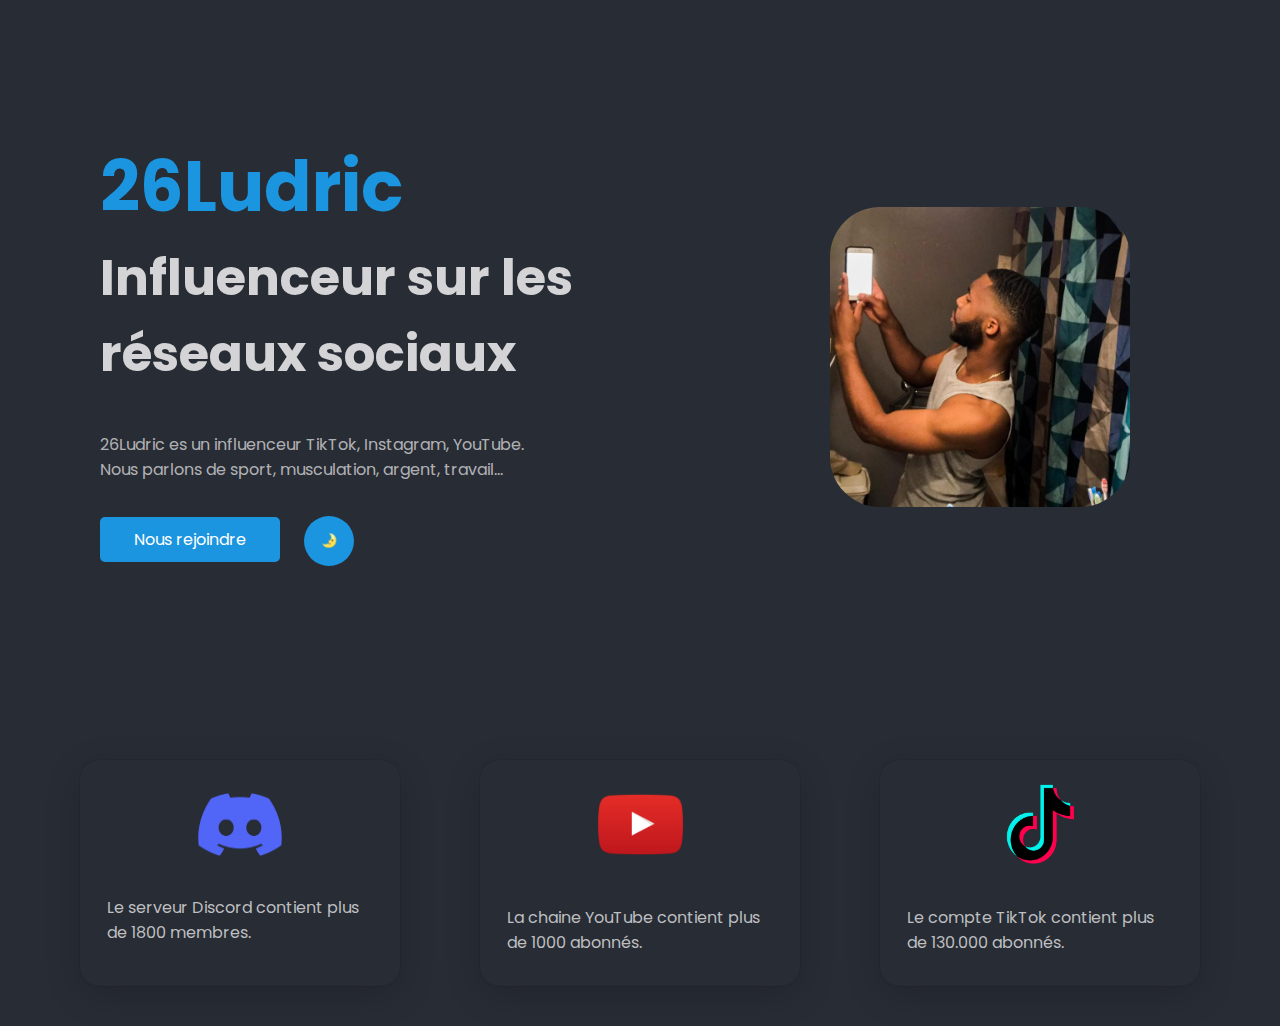
<file: index.html>
<!DOCTYPE html>
<html lang="fr">
<head>
<meta charset="UTF-8">
<link rel="stylesheet" href="indexe.css">
<meta name="viewport" content="width=device-width, initial-scale=1">
<link rel="icon" href="ludric.jpg">
<title>26Ludric</title>

<body id="body" class="dark-mode">

  <style>
  body.light-mode h2{
color: black;
  }
    body.light-mode .container .card .p{
color: black;
  }
      body.dark-mode .card .p{
color: #bebfc1;;
  }
      body.dark-mode {
   background: #282c34;
    color: #bebfc1;
}
 body.dark-mode a {
     color: #181d54;
}
 body.dark-mode button {
     background-color: #1b95e0;
     border-radius: 50%;
     width: 50px;
     height: 50px;
     color: #111;
     border: none;
margin: 20px;
transition: all .4s ease;
}
 body.dark-mode button:hover {
   /* style */
   transform: scale(1.1);
 }

 body.light-mode {
     background-color: #eee;
    color: #bebfc1;;
}
 body.light-mode p {
     color: #282c34;
}
 body.light-mode button {
     background-color: #1b95e0;
     border-radius: 50%;
     width: 50px;
     height: 50px;
     color: #111;
     border: none;
margin: 20px;
transition: all .4s ease;
}

body.light-mode button:hover{
  transform: scale(1.1);
}
 
  </style>
  <script>function toggleDarkLight() {
  var body = document.getElementById("body");
  var currentClass = body.className;
  body.className = currentClass == "dark-mode" ? "light-mode" : "dark-mode";
}</script>
<section class="hero" id="hero">

<div class="top_left">
</div>
<div class="container">
<div class="text_box">
<h1>26Ludric</h1>
<h2>Influenceur sur les réseaux sociaux</h2>
<p>26Ludric es un influenceur TikTok, Instagram, YouTube. Nous parlons de sport, musculation, argent, travail...</p>
<a href="/ldc" class="btn">Nous rejoindre</a>
        <button type="button" name="dark_light" onclick="toggleDarkLight()" title="Toggle dark/light mode">🌛</button>
</div>
<div class="imge">
  <img src="ludric.jpg" alt="" style="width: 300px;
    margin: 50px;
    border-radius: 50px;">
</div>
</div>
</div>
</section>
<section class="outils" id="outils">
<div class="container">
<div class="card">
<img src="discord.png" alt="" style="height: 65px; margin: 2px;"><br>
<p style="margin: 11px -23Px;" >Le serveur Discord contient plus de 1800 membres.</p>
</div>
<div class="card">
<img src="ytb.png" alt="" style="height: 85px; width:85px; margin: 2px;"><br>
<p style="margin: 11px -23Px;" >La chaine YouTube contient plus de 1000 abonnés.</p>
</div>
<div class="card">
<img src="tiktok.png" alt="" style="height: 85px; width:145px; margin: 2px;"><br>
<p style="margin: 11px -23Px;" >Le compte TikTok contient plus de 130.000 abonnés.</p>
</div>

</div>
</section>

</body>
</html>
</file>
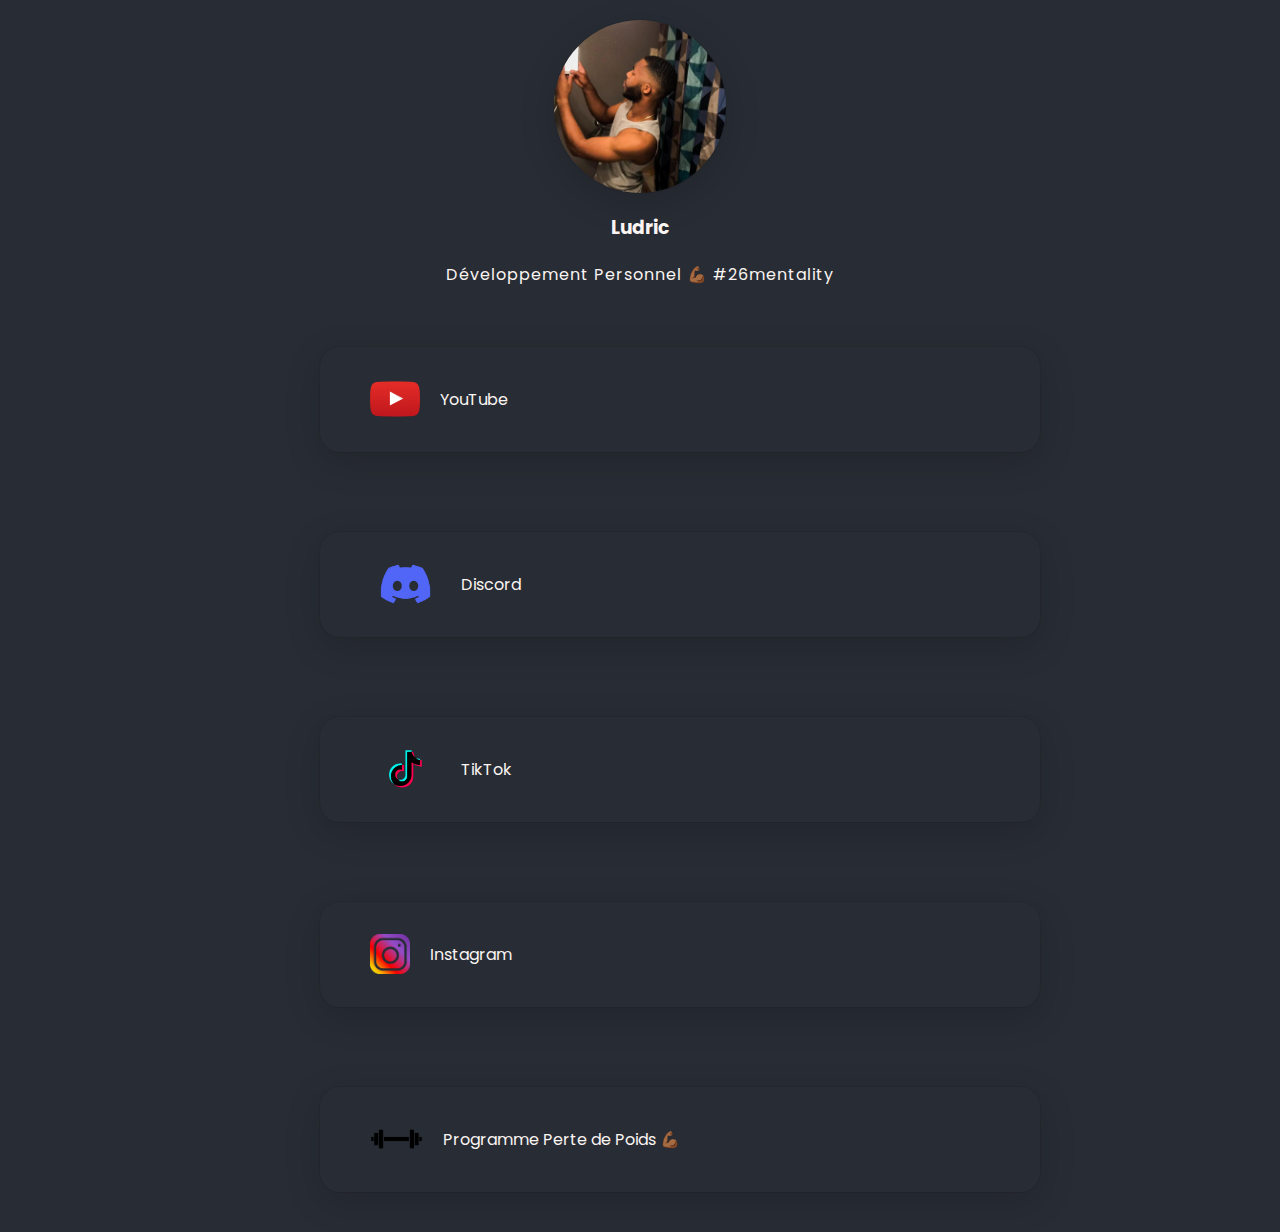
<file: join.html>
<!DOCTYPE html>
<html lang="en">
<head>
	<meta charset="UTF-8">
	<meta name="viewport" content="width=device-width, initial-scale=1.0">
	<title>Nous Rejoindre</title>
	<link rel="stylesheet" href="jauin.css">
</head>
<body>

	<div class="contenair">
			<div class="photo">
			<img src="ludric.jpg" alt="">

		</div>
		<div class="title">
			<h3>Ludric</h3>
		</div>
		<div class="description">
			<p>Développement Personnel 💪🏾 #26mentality</p>
		</div>
<div class="contente">
<a href="https://www.youtube.com/channel/UCTacxzIaQ1h9X2DLj8Bs_qw">			<div class="box">
			<img src="ytb.png" alt="" style="height: 50px">
			<p>YouTube</p>
		</div></a>
		<a href="https://discord.com/invite/M6WN8dKPjx"><div class="box">
			<img src="discord.png" alt="" style="height: 40px">
			<p>Discord</p>
		</div></a>
			<a href="https://www.tiktok.com/@26ludricmentality?_d=secCgYIASAHKAESPgo8aWN21DQk%2FFryA4Tn4vLb03%2B9cCdCltOD2v05vObbGDbChIiiwh8uma69RigDsP6zKh2OmjJsgHi%2BrpWHGgA%3D&checksum=77cfc5fe6a305c7f40a1433102f43aeb096b2919212ad9584bdd36a496efe610&language=fr&sec_uid=MS4wLjABAAAANKYtgRj17WDLCYd7t8uYM-Y1XoduEnrioyjPqA482jndOGyR3rowGBhZ6OD6Idet&sec_user_id=MS4wLjABAAAANKYtgRj17WDLCYd7t8uYM-Y1XoduEnrioyjPqA482jndOGyR3rowGBhZ6OD6Idet&share_app_id=1233&share_author_id=6929834402017100806&share_link_id=AADCF588-44A1-4229-B222-02ECF7570219&tt_from=copy&u_code=dh51452lhg1m7d&user_id=6929834402017100806&utm_campaign=client_share&utm_medium=ios&utm_source=copy&source=h5_m&_r=1"><div class="box">
			<img src="tiktok.png" alt="" style="height: 40px">
			<p>TikTok</p>
		</div></a>
		<a href="https://www.instagram.com/26ludric/"><div class="box">
			<img src="instagram.png" alt="" style="height: 40px">
			<p>Instagram</p>
		</div></a>
		
		<a href="https://docs.google.com/document/d/1-9jy6ETGYWz0OzJbgUp5UWVbl7pDUGKghdzZQQwm29I/edit"><div class="box">
			<img src="mus.png" alt="" style="height: 53px">
			<p>Programme Perte de Poids 💪🏾</p>
		</div></a>
</div>
	</div>
</body>
</html>
</file>
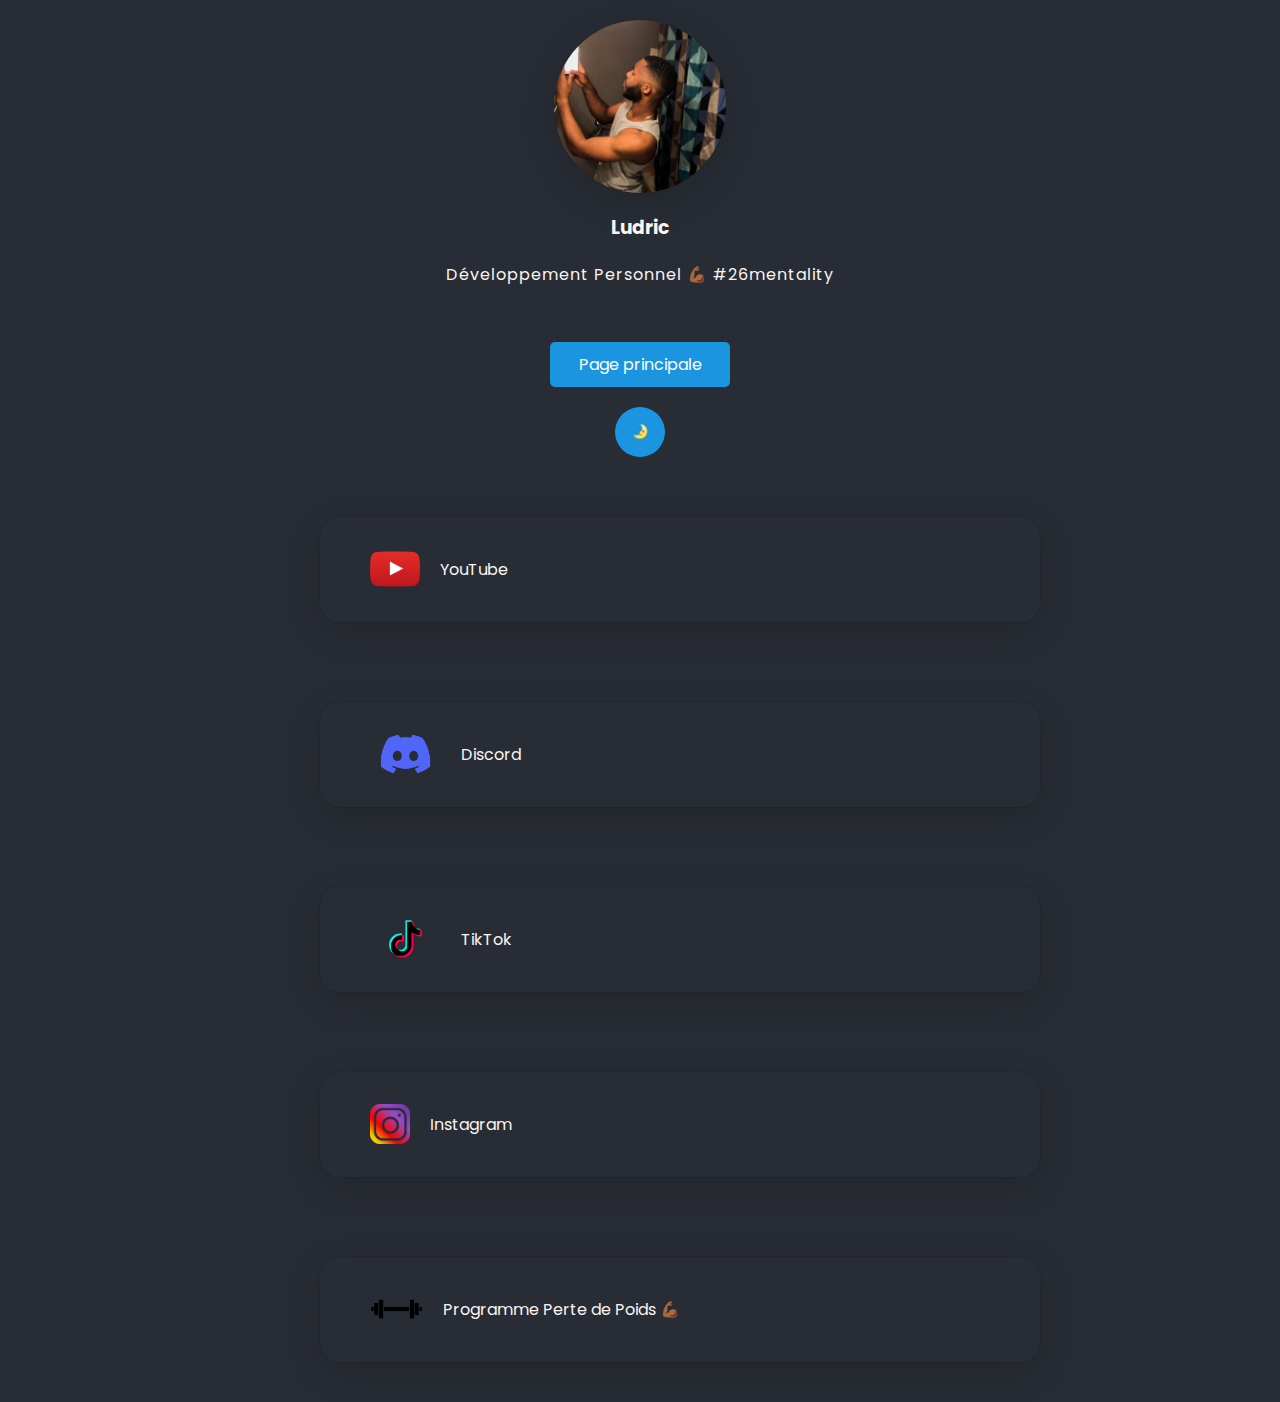
<file: ldc.html>
<!DOCTYPE html>
<html lang="en">
<head>
	<meta charset="UTF-8">
	<meta name="viewport" content="width=device-width, initial-scale=1.0">
	<title>Nous Rejoindre</title>
	<link rel="stylesheet" href="ldc.css">
	<link rel="icon" href="ludric.png">
</head>
<body id="body" class="dark-mode">
  <style>
  body.light-mode h3{
color: #181d54;
  }
    body.light-mode .container .card .p{
color: black;
  }
      body.dark-mode .card .p{
color: #bebfc1;
  }
      body.dark-mode {
   background: #282c34;
    color: #bebfc1;
}
 body.dark-mode a {
     color: #181d54;
}
 body.dark-mode button {
     background-color: #1b95e0;
     border-radius: 50%;
     width: 50px;
     height: 50px;
     color: #111;
     cursor: pointer;
     border: none;
margin: 20px;
}
 body.light-mode {
     background-color: #eee;
    color: #bebfc1;;
}
 body.light-mode p {
     color: #282c34;
}
 body.light-mode button {
     background-color: #1b95e0;
     border-radius: 50%;
     width: 50px;
     height: 50px;
     color: #111;
     border: none;
margin: 20px;
cursor: pointer;
}
 
 body.light-mode .bouton{
display: flex;
justify-content: center;
 }
  body.dark-mode .bouton{
display: flex;
justify-content: center;
 }
  </style>
  <script>function toggleDarkLight() {
  var body = document.getElementById("body");
  var currentClass = body.className;
  body.className = currentClass == "dark-mode" ? "light-mode" : "dark-mode";
}</script>
	<div class="contenair">
			<div class="photo">
			<img src="ludric.jpg" alt="">

		</div>
		<div class="title">
			<h3>Ludric</h3>
		</div>
		<div class="description">
			<p>Développement Personnel 💪🏾 #26mentality</p>
		</div>
				<div class="bouton">
										<a href="/index" class="btn">Page principale</a>
					<button type="button" name="dark_light" onclick="toggleDarkLight()" title="Toggle dark/light mode">🌛</button>

				</div>
<div class="contente">
<a href="https://www.youtube.com/channel/UCTacxzIaQ1h9X2DLj8Bs_qw">			<div class="box">
	
			<img src="ytb.png" alt="" style="height: 50px">
			<p>YouTube</p>
		</div></a>
		<a href="https://discord.com/invite/M6WN8dKPjx"><div class="box">
			<img src="discord.png" alt="" style="height: 40px">
			<p>Discord</p>
		</div></a>
			<a href="https://www.tiktok.com/@26ludricmentality?_d=secCgYIASAHKAESPgo8aWN21DQk%2FFryA4Tn4vLb03%2B9cCdCltOD2v05vObbGDbChIiiwh8uma69RigDsP6zKh2OmjJsgHi%2BrpWHGgA%3D&checksum=77cfc5fe6a305c7f40a1433102f43aeb096b2919212ad9584bdd36a496efe610&language=fr&sec_uid=MS4wLjABAAAANKYtgRj17WDLCYd7t8uYM-Y1XoduEnrioyjPqA482jndOGyR3rowGBhZ6OD6Idet&sec_user_id=MS4wLjABAAAANKYtgRj17WDLCYd7t8uYM-Y1XoduEnrioyjPqA482jndOGyR3rowGBhZ6OD6Idet&share_app_id=1233&share_author_id=6929834402017100806&share_link_id=AADCF588-44A1-4229-B222-02ECF7570219&tt_from=copy&u_code=dh51452lhg1m7d&user_id=6929834402017100806&utm_campaign=client_share&utm_medium=ios&utm_source=copy&source=h5_m&_r=1"><div class="box">
			<img src="tiktok.png" alt="" style="height: 40px">
			<p>TikTok</p>
		</div></a>
		<a href="https://www.instagram.com/26ludric/"><div class="box">
			<img src="instagram.png" alt="" style="height: 40px">
			<p>Instagram</p>
		</div></a>
		
		<a href="https://docs.google.com/document/d/1-9jy6ETGYWz0OzJbgUp5UWVbl7pDUGKghdzZQQwm29I/edit"><div class="box">
			<img src="mus.png" alt="" style="height: 53px">
			<p>Programme Perte de Poids 💪🏾</p>
		</div></a>
</div>
	</div>
</body>
</file>
<file: indexe.css>
@import 'https://fonts.googleapis.com/css2?family=Poppins&display=swap';
* {
    margin: 0;
    padding: 0;
    scroll-behavior: smooth;
    box-sizing: border-box;
    font-family: poppins, sans-serif
}

a {
    text-decoration: none;
}

li {
    list-style: none;
}

body {
    background: #282c34;
}

* {
    scrollbar-width: thin;
    scrollbar-color: #1b95e0 #282c34
}

*::-webkit-scrollbar {
    width: 9px
}

*::-webkit-scrollbar-track {
    background: #282c34
}

*::-webkit-scrollbar-thumb {
    background-color: #1b95e0;
    border-radius: 50px
}

.hero .container {
    display: flex;
    justify-content: center;
    align-items: center;
    padding: 0 100px;
    height: 80vh;
    color: #fff
}

.hero h4 {
    font-size: 12px;
    color: rgba(255, 255, 255, .4)
}

.hero h1 {
    font-size: 70px;
    color: #1b95e0;
      transition: all .4s ease;
}

.hero h1:hover {
transform: scale(1.1);
}

.hero h2:hover {
transform: scale(1.1);
}


.hero h2 {
    font-size: 50px;
   transition: all .4s ease;
    color: rgba(255, 255, 255, .8);
}

.hero p {
    margin-top: 40px;
    color: rgba(255, 255, 255, .65);
    width: 450px;
     transition: all .4s ease;
}

.hero p:hover{
    transform: scale(1.1);
}

.hero .btn {
    display: inline-block;
    color: #fff;
    padding: 10px 15px;
    border-radius: 5px;
    box-shadow: #1b95e0;
    margin-top: 35px;
    background: #1b95e0;
    transition: all .4s ease;
    width: 180px;
    text-align: center
}

.hero .btn:hover {
    transform: scale(1.06)
}


.hero .imge img {
    width: 200px;
    margin: 50px;
    border-radius: 50px;
        transition: all .4s ease;
}

.hero .imge img:hover {
    transform: scale(1.1);
}



@media(max-width:1250px) {
    .hero .container {
        flex-direction: column;
        height: auto;
        padding: 80px 0
    }
    .hero .text_box {
        display: flex;
        align-items: center;
        justify-content: center;
        flex-direction: column;
        margin-bottom: 90px
    }
    .hero h2 {
        display: none
    }
    .hero h4,
    .hero h1,
    .hero h2,
    .hero p,
    .hero a {
        text-align: center
    }
    .hero p {
        margin-top: 15px;
        color: rgba(255, 255, 255, .65);
        width: 450px
    }
    .hero h4 {
        font-size: 20px;
        color: #fff
    }
}

@media(max-width:940px) {
    .hero .links {
        display: none
    }
    .hero .top_left {
        position: absolute;
        right: 10px;
        top: 10px
    }
}

@media(max-width:645px) {
    .hero .container img {
        width: 100%
    }
    .hero p {
        margin-top: 15px;
        color: rgba(255, 255, 255, .65);
        width: 100%;
        padding: 0 20px;
    }
    .hero h1 {
        font-size: 50px;
        color: #1b95e0
    }
}

.outils {
    top: -200px;
}

.outils .container {
    display: flex;
    justify-content: center;
    flex-wrap: wrap
}

.outils .container .card {
      box-shadow: rgb(0 0 0 / 16%) 0 10px 36px 0, rgb(0 0 0 / 6%) 0 0 0 1px;
    padding: 20px 50px;
    width: 25%;
    margin: 40px;
    border-radius: 20px;
    display: flex;
    justify-content: center;
    flex-direction: column;
        transition: all .4s ease;
       align-items: center;
}

.outils .container .card:hover {
       transform: scale(1.06)
}


.outils .container .card img {
    width: 120px
}

@media(max-width:1250px) {
    .outils .container .card {
        width: 250px;
        margin: 30px;
        border-radius: 20px;
        display: flex;
        justify-content: center;
            flex-direction: column;
    }
}

@media(max-width:645px) {
    .creations {
        margin: 150px 0 80px
    }
    .creations h2 {
        letter-spacing: 10px;
        color: rgba(255, 255, 255, .3);
        padding: 0 10px;
        font-size: 35px
    }
    .creations .container {
        padding: 40px 0;
        display: flex;
        justify-content: center;
        flex-wrap: wrap
    }
    .creations .box {
        width: 100%;
        height: auto;
        margin: 30px 20px
    }
    .outils .container .card {
        width: 100%;
        margin: 30px;
        border-radius: 20px;
        display: flex;
        justify-content: center;
            flex-direction: column;
    }
}

.photoo{
    display: flex;
        align-items: center;
        justify-content: center;
}

@media(max-width: 400px){
        .creations {
        margin: 150px 0 80px
    }
    .creations h2 {
        letter-spacing: 10px;
        color: rgba(255, 255, 255, .3);
        padding: 0 10px;
        font-size: 35px
    }
    .creations .container {
        padding: 40px 0;
        display: flex;
        justify-content: center;
        flex-wrap: wrap
    }
    .creations .box {
        width: 100%;
        height: auto;
        margin: 30px 20px
    }
    .outils .container .card {
        width: 100%;
        margin: 30px;
        border-radius: 20px;
        display: flex;
        justify-content: center;
            flex-direction: column;
    }

.hero .imge img {
    width: 200px;
    margin: 50px;
    border-radius: 50px;

        transition: all .4s ease;
}

.hero .imge{
      display: flex;
    align-items: center;
    justify-content: center;
}
}
</file>
<file: jauin.css>
@import 'https://fonts.googleapis.com/css2?family=Poppins&display=swap';
* {
    margin: 0;
    padding: 0;
    scroll-behavior: smooth;
    box-sizing: border-box;
    font-family: poppins, sans-serif
}

a {
    text-decoration: none;
}

li {
    list-style: none
}

body {
    background: #282c34;
    display: flex;
    align-items: center;
    justify-content: center;
    flex-wrap: wrap;
}

* {
    scrollbar-width: thin;
    scrollbar-color: #1b95e0 #282c34
}

*::-webkit-scrollbar {
    width: 9px
}

*::-webkit-scrollbar-track {
    background: #282c34
}

*::-webkit-scrollbar-thumb {
    background-color: #1b95e0;
    border-radius: 50px
}

.photo{
display: flex;
justify-content: center;
align-items: flex-end;
}


.contenair{
    display: flex;
    flex-direction: column;
}
.photo img{
    border-radius: 50%;
 box-shadow: rgb(0 0 0 / 16%) 0 10px 36px 0, rgb(0 0 0 / 6%) 0 0 0 1px;
    margin: 20px 0;
    width: 24%;
        transition: all .4s ease;
}

.photo img:hover {
       transform: scale(1.06)
}

.title h3{
    color: #faf5f2;
     transition: all .4s ease;
}


.title h3:hover {
       transform: scale(1.06)
}


.description{
    letter-spacing: 1px;
    margin: 20px;
display: flex;
justify-content: center;
    color: #faf5f2;
        transition: all .4s ease;
}

.description:hover {
  transform: scale(1.06)
}



.title{
        display: flex;
    justify-content: center;
}

.box{
        box-shadow: rgb(0 0 0 / 16%) 0 10px 36px 0, rgb(0 0 0 / 6%) 0 0 0 1px;
    padding: 20px 50px;
    width: 100%;
    margin: 40px;
    border-radius: 20px;
    display: flex;
    justify-content: flex-start;
    flex-direction: row;
        transition: all .4s ease;
       align-items: center;
       cursor: pointer;
}

.box:hover {
       transform: scale(1.06)
}

.box p{
    margin: 20px;
        color: #faf5f2;
}



.contente{
    display: flex;
    justify-content: center;
    flex-direction: column;
}
</file>
<file: ldc.css>
@import 'https://fonts.googleapis.com/css2?family=Poppins&display=swap';
* {
    margin: 0;
    padding: 0;
    scroll-behavior: smooth;
    box-sizing: border-box;
    font-family: poppins, sans-serif
}

a {
    text-decoration: none;
}

li {
    list-style: none;
}

body {
    background: #282c34;
    display: flex;
    align-items: center;
    justify-content: center;
    flex-wrap: wrap;
}

* {
    scrollbar-width: thin;
    scrollbar-color: #1b95e0 #282c34
}

*::-webkit-scrollbar {
    width: 9px
}

*::-webkit-scrollbar-track {
    background: #282c34
}

*::-webkit-scrollbar-thumb {
    background-color: #1b95e0;
    border-radius: 50px
}

.photo{
display: flex;
justify-content: center;
align-items: flex-end;
}


.contenair{
    display: flex;
    flex-direction: column;
}
.photo img{
    border-radius: 50%;
 box-shadow: rgb(0 0 0 / 16%) 0 10px 36px 0, rgb(0 0 0 / 6%) 0 0 0 1px;
    margin: 20px 0;
    width: 24%;
        transition: all .4s ease;
}

.photo img:hover {
       transform: scale(1.06)
}

.title h3{
    color: #faf5f2;
     transition: all .4s ease;
}


.title h3:hover {
       transform: scale(1.06)
}


.description{
    letter-spacing: 1px;
    margin: 20px;
display: flex;
justify-content: center;
    color: #faf5f2;
        transition: all .4s ease;
}

.description:hover {
  transform: scale(1.06)
}



.title{
        display: flex;
    justify-content: center;
}

.box{
        box-shadow: rgb(0 0 0 / 16%) 0 10px 36px 0, rgb(0 0 0 / 6%) 0 0 0 1px;
    padding: 20px 50px;
    width: 100%;
    margin: 40px;
    border-radius: 20px;
    display: flex;
    justify-content: flex-start;
    flex-direction: row;
        transition: all .4s ease;
       align-items: center;
       cursor: pointer;
}

.box:hover {
       transform: scale(1.06)
}

.box p{
    margin: 20px;
        color: #faf5f2;
}



.contente{
    display: flex;
    justify-content: center;
    flex-direction: column;

}


.bouton .btn {
    display: inline-block;
    color: #fff;
    padding: 10px 15px;
    border-radius: 5px;
    box-shadow: #1b95e0;
    margin-top: 35px;
    background: #1b95e0;
    transition: all .4s ease;
    width: 180px;
    text-align: center;
}

.bouton{

    display: flex;
    justify-content: center;
    align-items: center;
    flex-direction: column;
    flex-wrap: wrap;
    align-content: center;

  }
@media(max-width:950px) {
    .description{
              flex-direction: column;
    flex-wrap: wrap;
    align-content: center;
        display: flex;
    justify-content: center;
    align-items: center  
    }
.contenair{
        flex-direction: column;
    flex-wrap: wrap;
    align-content: center;
        display: flex;
    justify-content: center;
    align-items: center
}
.contente{
    display: flex;
        flex-direction: column;
    flex-wrap: wrap;
    align-content: center;
    justify-content: center;
    align-items: center
}
.box{
    width: 80%;
    display: flex;
    justify-content: center;
    align-items: center;
}
}

@media(max-width:940px) {
        .description{
              flex-direction: column;
    flex-wrap: wrap;
    align-content: center;
        display: flex;
    justify-content: center;
    align-items: center  
    }
.contenair{
        flex-direction: column;
    flex-wrap: wrap;
    align-content: center;
align-items: center;
        display: flex;
    justify-content: center;
}
.contente{
    display: flex;
        flex-direction: column;
    flex-wrap: wrap;
    align-content: center;
    justify-content: center;
    align-items: center
}
.box{
    width: 80%;
    display: flex;
    justify-content: center;
    align-items: center;
}
}

@media(max-width:365px) {
        .description{
              flex-direction: column;
    flex-wrap: wrap;
    align-content: center;
        display: flex;
    justify-content: center;
    align-items: center  
    }
.contenair{
        flex-direction: column;
    flex-wrap: wrap;
    align-content: center;
        display: flex;
        align-items: center
    justify-content: center;
}
.contente{
    display: flex;
        flex-direction: column;
    flex-wrap: wrap;
    align-content: center;
    align-items: center;
    justify-content: center;
}
.box{
    width: 80%;
    display: flex;
    justify-content: center;
    align-items: center;

}
}


@media(max-width: 315px){
        .description{
              flex-direction: column;
    flex-wrap: wrap;
    align-content: center;
        display: flex;
    justify-content: center;
    align-items: center  
    }
  .contenair{
        flex-direction: column;
    flex-wrap: wrap;
    align-content: center;
    align-items: center
        display: flex;
    justify-content: center;
}
.contente{
    display: flex;
        flex-direction: column;
    flex-wrap: wrap;
    align-content: center;
    justify-content: center;
    align-items: center;
}
.box{
    width: 80%;
    display: flex;
    justify-content: center;
    align-items: center;
}
}
</file>
